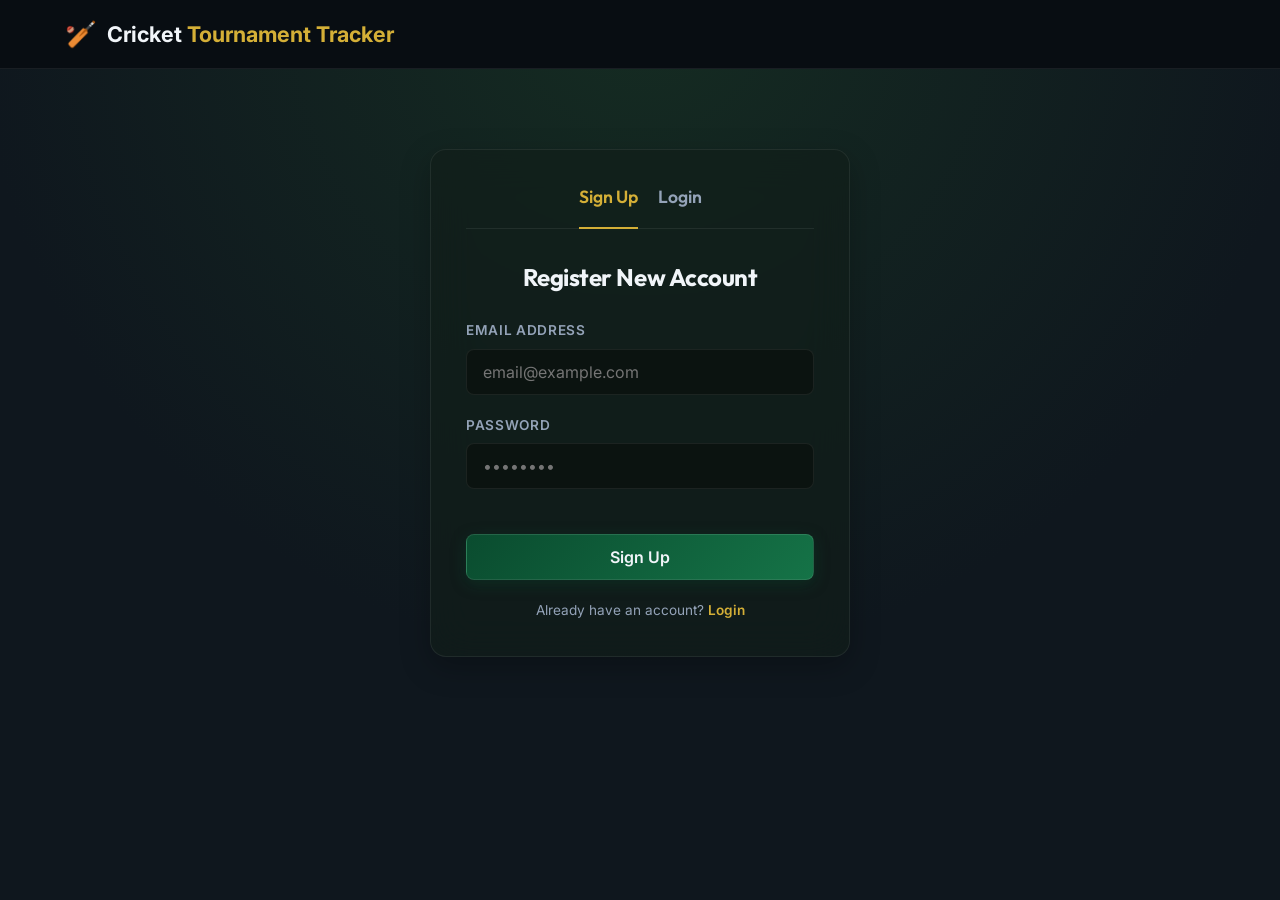
<file: frontend/index.html>
<!DOCTYPE html>
<html lang="en">
<head>
    <meta charset="UTF-8">
    <meta name="viewport" content="width=device-width, initial-scale=1.0">
    <title>Cricket Tournament Tracker</title>
    <link rel="icon" href="data:image/svg+xml,<svg xmlns=%22http://www.w3.org/2000/svg%22 viewBox=%220 0 100 100%22><text y=%22.9em%22 font-size=%2290%22>🏏</text></svg>">
    <meta name="description" content="An advanced Cricket Tournament Tracker with Live Machine Learning Win Probability Predictor for chasing teams.">
    <link rel="stylesheet" href="style.css">
</head>
<body>
    <!-- Header Navigation -->
    <header>
        <nav>
            <a href="index.html" class="logo" id="navLogo">
                <span class="logo-icon">🏏</span>
                <span class="logo-text">Cricket <span>Tournament Tracker</span></span>
            </a>
            <ul class="nav-links" id="navLinks" style="display: none;">
                <li><a href="index.html" class="active" id="navHome">Home</a></li>
                <li><a href="predictor.html" id="navPredictor">Predictor</a></li>
                <li><a href="dashboard.html" id="navDashboard">Dashboard</a></li>
                <li><a href="players.html" id="navPlayers">Players</a></li>
                <li><a href="seasons.html" id="navSeasons">Seasons</a></li>
            </ul>
        </nav>
    </header>
    <!-- Embedded Authentication View (Sign Up first, Toggleable to Login) -->
    <div id="authContent" style="display: none;">
        <div class="container">
            <div class="glass-card auth-container">
                <!-- Tabs -->
                <div class="auth-toggle">
                    <button class="toggle-tab active" id="tabSignup">Sign Up</button>
                    <button class="toggle-tab" id="tabLogin">Login</button>
                </div>

                <h2 id="authTitle" style="font-family: 'Outfit', sans-serif; margin-bottom: 25px; color: var(--text-white);">Register New Account</h2>

                <!-- Form -->
                <form id="authForm">
                    <div class="form-group" style="text-align: left;">
                        <label for="authEmail">Email Address</label>
                        <input type="email" id="authEmail" placeholder="email@example.com" required>
                    </div>

                    <div class="form-group" style="text-align: left; margin-bottom: 25px;">
                        <label for="authPassword">Password</label>
                        <input type="password" id="authPassword" placeholder="••••••••" required>
                    </div>

                    <button type="submit" class="btn-primary auth-btn" id="btnSubmit">
                        Sign Up
                    </button>
                </form>

                <div class="auth-switch-text" id="switchPrompt">
                    Already have an account? <span id="btnSwitchToLogin" style="color: var(--gold); cursor: pointer; font-weight: 600;">Login</span>
                </div>
            </div>
        </div>
    </div>

    <!-- Main Protected Page Content -->
    <div id="appContent" style="display: none;">
        <!-- Hero Section -->
        <main class="container">
            <section class="hero">
                <div class="hero-content">
                    <span class="hero-subtitle">Advanced Machine Learning System</span>
                    <h1 class="hero-title">Cricket Tournament Tracker</h1>
                    <p class="hero-desc">
                        Leveraging ball-by-ball IPL match data to estimate chasing team win probabilities in real-time. Predict chase outcomes, view player stats, and explore historical tournament dashboards.
                    </p>
                    <div class="hero-btns">
                        <a href="predictor.html" class="btn-primary" id="btnTryPredictor">Try Prediction Simulator</a>
                        <a href="dashboard.html" class="btn-secondary" id="btnExploreDashboard">View Tournament Dashboard</a>
                    </div>
                </div>
                <div class="hero-image">
                    <svg class="cricket-stadium-graphic" viewBox="0 0 400 400" fill="none" xmlns="http://www.w3.org/2000/svg">
                        <rect width="400" height="400" rx="20" fill="#0c1d17"/>
                        <circle cx="200" cy="200" r="160" stroke="#d4af37" stroke-width="2" stroke-dasharray="8 4"/>
                        <circle cx="200" cy="200" r="120" stroke="rgba(255,255,255,0.08)" stroke-width="1.5"/>
                        <circle cx="200" cy="200" r="80" stroke="rgba(255,255,255,0.08)" stroke-width="1.5"/>
                        <rect x="175" y="100" width="50" height="200" rx="4" fill="#0e3a24" stroke="rgba(255,255,255,0.1)"/>
                        <rect x="190" y="110" width="20" height="180" fill="#d4af37" opacity="0.15"/>
                        <line x1="200" y1="100" x2="200" y2="300" stroke="#d4af37" stroke-width="1.5" stroke-dasharray="4 2"/>
                        <circle cx="200" cy="200" r="30" stroke="#d4af37" stroke-width="1.5" fill="rgba(10, 76, 47, 0.4)"/>
                        <path d="M 175 140 L 225 140 M 175 260 L 225 260" stroke="rgba(255,255,255,0.3)" stroke-width="2"/>
                    </svg>
                </div>
            </section>
        </main>
        <!-- Quick Stats -->
        <section class="quick-stats">
            <div class="stat-badge glass-card">
                <div class="stat-num" id="statSeasons">--</div>
                <div class="stat-label">Seasons Tracked</div>
            </div>
            <div class="stat-badge glass-card">
                <div class="stat-num" id="statMatches">--</div>
                <div class="stat-label">Matches Tracked</div>
            </div>
            <div class="stat-badge glass-card">
                <div class="stat-num" id="statPlayers">--</div>
                <div class="stat-label">Registered Players</div>
            </div>
            <div class="stat-badge glass-card">
                <div class="stat-num" id="statPredictions">--</div>
                <div class="stat-label">Model Predictions Logs</div>
            </div>
        </section>
        <!-- Features Section -->
        <section class="container">
            <div class="section-header">
                <h2 class="section-title">Explore Core Capabilities</h2>
                <p class="section-subtitle">A fully integrated analytics and ML modeling solution</p>
            </div>
            <div style="display: grid; grid-template-columns: repeat(auto-fit, minmax(320px, 1fr)); gap: 30px;">
                <div class="glass-card">
                    <h3 style="font-size: 1.4rem; color: var(--gold); margin-bottom: 12px;">📊 Match Dashboard</h3>
                    <p style="color: var(--text-muted); font-size: 0.95rem; margin-bottom: 20px;">
                        Dive deep into historical IPL summaries. View season stats, run scoring patterns, sixes & fours count, and champions history charts.
                    </p>
                    <a href="dashboard.html" style="color: var(--text-white); text-decoration: none; font-weight: 600; font-size: 0.9rem; display: inline-flex; align-items: center; gap: 5px;">Go to Dashboard →</a>
                </div>
                
                <div class="glass-card">
                    <h3 style="font-size: 1.4rem; color: var(--gold); margin-bottom: 12px;">🧠 ML win probability</h3>
                    <p style="color: var(--text-muted); font-size: 0.95rem; margin-bottom: 20px;">
                        Simulate real-time second-innings scenarios. Model takes target, current score, wickets, and overs to predict chasing team victory chances.
                    </p>
                    <a href="predictor.html" style="color: var(--text-white); text-decoration: none; font-weight: 600; font-size: 0.9rem; display: inline-flex; align-items: center; gap: 5px;">Open Predictor →</a>
                </div>
                <div class="glass-card">
                    <h3 style="font-size: 1.4rem; color: var(--gold); margin-bottom: 12px;">👥 Players Roster</h3>
                    <p style="color: var(--text-muted); font-size: 0.95rem; margin-bottom: 20px;">
                        Explore active players. Filter by nationality and playing roles, find debut years, base auction price, and highest historical price.
                    </p>
                    <a href="players.html" style="color: var(--text-white); text-decoration: none; font-weight: 600; font-size: 0.9rem; display: inline-flex; align-items: center; gap: 5px;">Browse Players →</a>
                </div>
            </div>
        </section>
        <!-- Footer -->
        <footer>
            <p>© 2026 Cricket Tournament Tracker.</p>
        </footer>
    </div>
    <!-- Toast / Notifications -->
    <div class="toast-container" id="toastContainer"></div>
    <script src="script.js"></script>
    <script>
        // API_BASE is already defined globally in script.js
        
        // Quick stats fetching
        async function loadQuickStats() {
            try {
                const response = await fetch(`${API_BASE}/api/dashboard_stats`);
                const data = await response.json();
                if (response.ok) {
                    document.getElementById('statSeasons').innerText = data.total_seasons || 0;
                    document.getElementById('statMatches').innerText = data.total_seasons ? data.total_seasons * 60 : 0;
                    document.getElementById('statPlayers').innerText = data.total_players || 0;
                }
                
                const user = localStorage.getItem("user");
                const responseLogs = await fetch(`${API_BASE}/api/history?user_email=${encodeURIComponent(user || '')}`);
                const logs = await responseLogs.json();
                if (responseLogs.ok) {
                    document.getElementById('statPredictions').innerText = logs.length || 0;
                }
            } catch (error) {
                console.error("Failed to load quick stats:", error);
            }
        }

        // Embedded Auth Controller Logic
        const tabLogin = document.getElementById('tabLogin');
        const tabSignup = document.getElementById('tabSignup');
        const authTitle = document.getElementById('authTitle');
        const btnSubmit = document.getElementById('btnSubmit');
        const switchPrompt = document.getElementById('switchPrompt');
        const authForm = document.getElementById('authForm');
        
        let isLoginMode = false; // Default is Sign Up mode as requested by user

        function setMode(loginMode) {
            isLoginMode = loginMode;
            if (isLoginMode) {
                tabLogin.classList.add('active');
                tabSignup.classList.remove('active');
                authTitle.innerText = "Access Your Account";
                btnSubmit.innerText = "Login";
                switchPrompt.innerHTML = `Don't have an account? <span id="btnSwitchToSignup" style="color: var(--gold); cursor: pointer; font-weight: 600;">Create Account</span>`;
                document.getElementById('btnSwitchToSignup').addEventListener('click', () => setMode(false));
            } else {
                tabSignup.classList.add('active');
                tabLogin.classList.remove('active');
                authTitle.innerText = "Register New Account";
                btnSubmit.innerText = "Sign Up";
                switchPrompt.innerHTML = `Already have an account? <span id="btnSwitchToLogin" style="color: var(--gold); cursor: pointer; font-weight: 600;">Login</span>`;
                document.getElementById('btnSwitchToLogin').addEventListener('click', () => setMode(true));
            }
        }

        // Setup Event Listeners
        tabLogin.addEventListener('click', () => setMode(true));
        tabSignup.addEventListener('click', () => setMode(false));

        authForm.addEventListener('submit', async (e) => {
            e.preventDefault();
            
            const email = document.getElementById('authEmail').value;
            const password = document.getElementById('authPassword').value;
            const submitBtn = document.getElementById('btnSubmit');
            const originalText = submitBtn.innerText;
            
            submitBtn.innerText = isLoginMode ? 'Signing In...' : 'Registering...';
            submitBtn.disabled = true;

            const endpoint = isLoginMode ? '/api/auth/login' : '/api/auth/signup';
            
            try {
                const response = await fetch(`${API_BASE}${endpoint}`, {
                    method: 'POST',
                    headers: { 'Content-Type': 'application/json' },
                    body: JSON.stringify({ email, password })
                });

                const data = await response.json();

                if (!response.ok) {
                    showToast(data.error || 'Authentication action failed.', 'error');
                    return;
                }

                if (isLoginMode) {
                    showToast('Login successful!', 'success');
                    localStorage.setItem('user', data.user);
                    
                    // Transition to main content
                    document.getElementById('authContent').style.display = 'none';
                    document.getElementById('navLinks').style.display = 'flex';
                    document.getElementById('appContent').style.display = 'block';
                    
                    // Update navbar login status
                    if (typeof updateNavbar === 'function') {
                        updateNavbar();
                    }
                    
                    loadQuickStats();
                } else {
                    // Registration successful - Switch to login mode
                    showToast('Registration successful! Please login.', 'success');
                    setMode(true);
                    document.getElementById('authPassword').value = '';
                }
            } catch (err) {
                console.error(err);
                showToast('Could not connect to authentication API.', 'error');
            } finally {
                submitBtn.innerText = originalText;
                submitBtn.disabled = false;
            }
        });

        // Initialize view based on user session status
        window.addEventListener('DOMContentLoaded', () => {
            const user = localStorage.getItem('user');
            if (user) {
                document.getElementById('navLinks').style.display = 'flex';
                document.getElementById('appContent').style.display = 'block';
                loadQuickStats();
            } else {
                document.getElementById('authContent').style.display = 'block';
                setMode(false); // First page open is signup/create account
            }
        });
    </script>
</body>
</html>
</file>
<file: frontend/style.css>
@import url('https://fonts.googleapis.com/css2?family=Inter:wght@300;400;500;600;700&family=Outfit:wght@400;500;600;700;800&display=swap');
:root {
    /* Color Palette */
    --primary: #0a4c2f;
    --primary-glow: rgba(10, 76, 47, 0.35);
    --gold: #d4af37;
    --gold-glow: rgba(212, 175, 55, 0.4);
    --gold-hover: #f3cf58;
    
    --bg-dark: #0f171e;
    --bg-card: rgba(18, 30, 26, 0.65);
    --bg-nav: #080d12;
    --border-color: rgba(255, 255, 255, 0.07);
    --border-gold: rgba(212, 175, 55, 0.25);
    
    --text-white: #f1f5f9;
    --text-muted: #94a3b8;
    --text-green: #3cd070;
    
    --transition: all 0.3s cubic-bezier(0.4, 0, 0.2, 1);
}
* {
    margin: 0;
    padding: 0;
    box-sizing: border-box;
    font-family: 'Inter', sans-serif;
}
body {
    background: radial-gradient(circle at 50% 0%, #152c22 0%, #0f171e 60%);
    color: var(--text-white);
    min-height: 100vh;
    overflow-x: hidden;
    line-height: 1.5;
}
h1, h2, h3, h4, h5, h6 {
    font-family: 'Outfit', sans-serif;
    letter-spacing: -0.02em;
}
/* Scrollbar */
::-webkit-scrollbar {
    width: 8px;
}
::-webkit-scrollbar-track {
    background: var(--bg-dark);
}
::-webkit-scrollbar-thumb {
    background: var(--primary);
    border-radius: 4px;
}
::-webkit-scrollbar-thumb:hover {
    background: var(--gold);
}
/* Navbar */
header {
    background: var(--bg-nav);
    border-bottom: 1px solid var(--border-color);
    position: sticky;
    top: 0;
    z-index: 100;
    backdrop-filter: blur(12px);
}
nav {
    max-width: 1200px;
    margin: 0 auto;
    padding: 15px 25px;
    display: flex;
    justify-content: space-between;
    align-items: center;
}
.logo {
    display: flex;
    align-items: center;
    gap: 10px;
    text-decoration: none;
}
.logo-icon {
    font-size: 1.6rem;
}
.logo-text {
    font-size: 1.35rem;
    font-weight: 700;
    color: var(--text-white);
}
.logo-text span {
    color: var(--gold);
}
.nav-links {
    display: flex;
    list-style: none;
    gap: 30px;
}
.nav-links a {
    color: var(--text-muted);
    text-decoration: none;
    font-weight: 500;
    font-size: 0.95rem;
    transition: var(--transition);
    padding: 6px 0;
    position: relative;
}
.nav-links a:hover, .nav-links a.active {
    color: var(--text-white);
}
.nav-links a::after {
    content: '';
    position: absolute;
    bottom: 0;
    left: 0;
    width: 0;
    height: 2px;
    background: var(--gold);
    transition: var(--transition);
}
.nav-links a:hover::after, .nav-links a.active::after {
    width: 100%;
}
/* Glassmorphism Cards */
.glass-card {
    background: var(--bg-card);
    border: 1px solid var(--border-color);
    border-radius: 16px;
    padding: 30px;
    backdrop-filter: blur(20px);
    -webkit-backdrop-filter: blur(20px);
    box-shadow: 0 10px 30px rgba(0, 0, 0, 0.25);
    transition: var(--transition);
}
.glass-card:hover {
    border-color: var(--border-gold);
    box-shadow: 0 15px 35px rgba(212, 175, 55, 0.05);
}
/* Buttons */
.btn-primary {
    background: linear-gradient(135deg, var(--primary) 0%, #157347 100%);
    color: var(--text-white);
    border: 1px solid rgba(255, 255, 255, 0.1);
    padding: 12px 28px;
    border-radius: 8px;
    cursor: pointer;
    font-weight: 600;
    font-size: 1rem;
    text-decoration: none;
    display: inline-flex;
    align-items: center;
    gap: 8px;
    transition: var(--transition);
    box-shadow: 0 4px 15px var(--primary-glow);
}
.btn-primary:hover {
    transform: translateY(-2px);
    box-shadow: 0 6px 20px rgba(21, 115, 71, 0.5);
}
.btn-secondary {
    background: transparent;
    color: var(--gold);
    border: 1px solid var(--gold);
    padding: 12px 28px;
    border-radius: 8px;
    cursor: pointer;
    font-weight: 600;
    font-size: 1rem;
    text-decoration: none;
    display: inline-flex;
    align-items: center;
    gap: 8px;
    transition: var(--transition);
}
.btn-secondary:hover {
    background: rgba(212, 175, 55, 0.08);
    border-color: var(--gold-hover);
    color: var(--gold-hover);
    transform: translateY(-2px);
}
/* Hero Section */
.hero {
    max-width: 1200px;
    margin: 80px auto;
    padding: 0 25px;
    display: flex;
    align-items: center;
    gap: 50px;
}
.hero-content {
    flex: 1.2;
}
.hero-subtitle {
    color: var(--gold);
    text-transform: uppercase;
    letter-spacing: 0.15em;
    font-weight: 600;
    font-size: 0.85rem;
    margin-bottom: 15px;
    display: block;
}
.hero-title {
    font-size: 3.5rem;
    font-weight: 800;
    line-height: 1.15;
    margin-bottom: 20px;
    background: linear-gradient(135deg, #fff 40%, var(--text-muted) 100%);
    -webkit-background-clip: text;
    -webkit-text-fill-color: transparent;
}
.hero-desc {
    color: var(--text-muted);
    font-size: 1.1rem;
    margin-bottom: 35px;
    max-width: 580px;
}
.hero-btns {
    display: flex;
    gap: 20px;
}
.hero-image {
    flex: 0.8;
    display: flex;
    justify-content: center;
    position: relative;
}
.hero-image::before {
    content: '';
    position: absolute;
    width: 250px;
    height: 250px;
    background: var(--primary-glow);
    border-radius: 50%;
    filter: blur(80px);
    z-index: -1;
    top: 50%;
    left: 50%;
    transform: translate(-50%, -50%);
}
.cricket-stadium-graphic {
    width: 100%;
    max-width: 400px;
    height: auto;
    border-radius: 20px;
    border: 2px solid var(--border-gold);
    box-shadow: 0 15px 40px rgba(0, 0, 0, 0.4);
    transform: rotate3d(1, 1, 1, 5deg);
    transition: var(--transition);
}
.cricket-stadium-graphic:hover {
    transform: rotate3d(0, 0, 0, 0) scale(1.03);
}
/* Stats Badges */
.quick-stats {
    display: grid;
    grid-template-columns: repeat(4, 1fr);
    gap: 25px;
    max-width: 1200px;
    margin: 50px auto;
    padding: 0 25px;
}
.stat-badge {
    text-align: center;
    padding: 25px;
}
.stat-num {
    font-size: 2.5rem;
    font-weight: 800;
    color: var(--gold);
    font-family: 'Outfit', sans-serif;
    margin-bottom: 5px;
}
.stat-label {
    color: var(--text-muted);
    font-size: 0.9rem;
    font-weight: 500;
    text-transform: uppercase;
    letter-spacing: 0.05em;
}
/* Layout Grid container */
.container {
    max-width: 1200px;
    margin: 40px auto;
    padding: 0 25px;
}
.section-header {
    margin-bottom: 35px;
    text-align: center;
}
.section-title {
    font-size: 2.2rem;
    color: var(--text-white);
    margin-bottom: 8px;
}
.section-subtitle {
    color: var(--text-muted);
    font-size: 1rem;
}
/* Dashboard / Predictor Forms */
.predictor-layout {
    display: grid;
    grid-template-columns: 1.2fr 0.8fr;
    gap: 30px;
    align-items: start;
}
.form-group {
    margin-bottom: 20px;
}
.form-group label {
    display: block;
    color: var(--text-muted);
    font-size: 0.85rem;
    font-weight: 600;
    margin-bottom: 8px;
    text-transform: uppercase;
    letter-spacing: 0.05em;
}
.form-row {
    display: grid;
    grid-template-columns: 1fr 1fr;
    gap: 20px;
}
.form-row-three {
    display: grid;
    grid-template-columns: 1fr 1fr 1fr;
    gap: 15px;
}
select, input {
    width: 100%;
    padding: 12px 16px;
    background: rgba(10, 18, 14, 0.8);
    border: 1px solid var(--border-color);
    border-radius: 8px;
    color: var(--text-white);
    font-size: 1rem;
    outline: none;
    transition: var(--transition);
}
select:focus, input:focus {
    border-color: var(--gold);
    box-shadow: 0 0 10px var(--gold-glow);
}
select option {
    background: #0f171e;
    color: var(--text-white);
}
/* Prediction Output Gauge */
.prediction-card {
    text-align: center;
    position: sticky;
    top: 100px;
}
.gauge-container {
    position: relative;
    width: 220px;
    height: 220px;
    margin: 25px auto;
}
.gauge-svg {
    transform: rotate(-90deg);
}
.gauge-track {
    fill: none;
    stroke: rgba(255, 255, 255, 0.05);
    stroke-width: 14;
}
.gauge-fill {
    fill: none;
    stroke: var(--text-green);
    stroke-width: 14;
    stroke-dasharray: 565; /* 2 * PI * 90 */
    stroke-dashoffset: 565;
    stroke-linecap: round;
    transition: stroke-dashoffset 1s ease-in-out;
}
.gauge-center {
    position: absolute;
    top: 50%;
    left: 50%;
    transform: translate(-50%, -50%);
    text-align: center;
}
.gauge-val {
    font-size: 2.6rem;
    font-weight: 800;
    color: var(--text-white);
    font-family: 'Outfit', sans-serif;
    line-height: 1;
}
.gauge-label {
    font-size: 0.8rem;
    color: var(--text-muted);
    text-transform: uppercase;
    letter-spacing: 0.05em;
    margin-top: 5px;
}
.prob-split {
    display: flex;
    justify-content: space-around;
    margin-top: 25px;
    padding-top: 20px;
    border-top: 1px solid var(--border-color);
}
.prob-item {
    text-align: center;
}
.prob-name {
    font-size: 0.85rem;
    color: var(--text-muted);
    margin-bottom: 5px;
}
.prob-pct {
    font-size: 1.4rem;
    font-weight: 700;
    font-family: 'Outfit', sans-serif;
}
.prob-chasing .prob-pct {
    color: var(--text-green);
}
.prob-defending .prob-pct {
    color: #e04a4a;
}
.result-verdict {
    margin-top: 25px;
    padding: 15px;
    border-radius: 8px;
    background: rgba(60, 208, 112, 0.08);
    border: 1px solid rgba(60, 208, 112, 0.15);
    font-weight: 600;
    font-family: 'Outfit', sans-serif;
    color: var(--text-green);
    letter-spacing: 0.02em;
}
.result-verdict.defending-wins {
    background: rgba(224, 74, 74, 0.08);
    border-color: rgba(224, 74, 74, 0.15);
    color: #e04a4a;
}
.result-metrics {
    display: grid;
    grid-template-columns: repeat(3, 1fr);
    gap: 15px;
    margin-top: 20px;
}
.metric-box {
    background: rgba(255, 255, 255, 0.02);
    border: 1px solid var(--border-color);
    padding: 12px 5px;
    border-radius: 8px;
    text-align: center;
}
.metric-box .val {
    font-size: 1.15rem;
    font-weight: 700;
    color: var(--text-white);
}
.metric-box .lbl {
    font-size: 0.75rem;
    color: var(--text-muted);
}
/* Tables and Search */
.search-bar-container {
    display: flex;
    gap: 15px;
    margin-bottom: 25px;
}
.search-input-wrapper {
    flex: 1;
    position: relative;
}
.search-input-wrapper input {
    padding-left: 45px;
}
.search-icon {
    position: absolute;
    left: 16px;
    top: 50%;
    transform: translateY(-50%);
    color: var(--text-muted);
}
.filter-select {
    width: 200px;
}
.table-responsive {
    width: 100%;
    overflow-x: auto;
    border-radius: 12px;
    border: 1px solid var(--border-color);
}
table {
    width: 100%;
    border-collapse: collapse;
    text-align: left;
    background: rgba(18, 30, 26, 0.3);
}
th, td {
    padding: 16px 20px;
    font-size: 0.95rem;
    border-bottom: 1px solid var(--border-color);
}
th {
    background: rgba(10, 18, 14, 0.9);
    color: var(--gold);
    font-weight: 600;
    text-transform: uppercase;
    font-size: 0.8rem;
    letter-spacing: 0.05em;
    font-family: 'Outfit', sans-serif;
}
tr:last-child td {
    border-bottom: none;
}
tr:hover td {
    background: rgba(255, 255, 255, 0.02);
}
/* Pagination */
.pagination {
    display: flex;
    justify-content: space-between;
    align-items: center;
    margin-top: 25px;
}
.page-info {
    color: var(--text-muted);
    font-size: 0.9rem;
}
.page-btns {
    display: flex;
    gap: 10px;
}
.btn-page {
    background: rgba(255, 255, 255, 0.04);
    border: 1px solid var(--border-color);
    color: var(--text-white);
    padding: 8px 16px;
    border-radius: 6px;
    cursor: pointer;
    font-weight: 600;
    font-size: 0.9rem;
    transition: var(--transition);
}
.btn-page:hover:not(:disabled) {
    border-color: var(--gold);
    color: var(--gold);
}
.btn-page:disabled {
    opacity: 0.4;
    cursor: not-allowed;
}
/* Dashboard Charts layout */
.dashboard-grid {
    display: grid;
    grid-template-columns: repeat(2, 1fr);
    gap: 30px;
    margin-bottom: 40px;
}
.chart-card {
    height: 380px;
    position: relative;
}
.chart-container {
    position: relative;
    width: 100%;
    height: 280px;
    margin-top: 15px;
}
/* Footer */
footer {
    background: var(--bg-nav);
    border-top: 1px solid var(--border-color);
    padding: 40px 25px;
    text-align: center;
    color: var(--text-muted);
    font-size: 0.9rem;
    margin-top: 80px;
}
footer p span {
    color: var(--gold);
}
/* Toast Messages */
.toast-container {
    position: fixed;
    bottom: 25px;
    right: 25px;
    z-index: 1000;
}
.toast {
    background: rgba(18, 30, 26, 0.95);
    border: 1px solid var(--border-gold);
    color: var(--text-white);
    padding: 16px 24px;
    border-radius: 8px;
    box-shadow: 0 10px 25px rgba(0,0,0,0.5);
    backdrop-filter: blur(8px);
    display: flex;
    align-items: center;
    gap: 12px;
    margin-top: 10px;
    animation: slideIn 0.3s ease-out forwards;
}
@keyframes slideIn {
    from {
        transform: translateX(100%);
        opacity: 0;
    }
    to {
        transform: translateX(0);
        opacity: 1;
    }
}
/* Responsive Styles */
@media (max-width: 992px) {
    .predictor-layout {
        grid-template-columns: 1fr;
    }
    
    .prediction-card {
        position: static;
    }
    
    .dashboard-grid {
        grid-template-columns: 1fr;
    }
    
    .hero {
        flex-direction: column;
        text-align: center;
        margin: 50px auto;
        gap: 30px;
    }
    
    .hero-btns {
        justify-content: center;
        flex-wrap: wrap;
        gap: 15px;
    }
    
    .hero-desc {
        margin-left: auto;
        margin-right: auto;
    }
    
    .quick-stats {
        grid-template-columns: repeat(2, 1fr);
    }
}

@media (max-width: 768px) {
    th, td {
        padding: 12px 14px;
        font-size: 0.85rem;
    }
    .section-title {
        font-size: 1.8rem;
    }
    .hero-title {
        font-size: 2.6rem;
    }
}

@media (max-width: 576px) {
    .quick-stats {
        grid-template-columns: 1fr;
        gap: 15px;
        margin: 30px auto;
    }
    
    .form-row {
        grid-template-columns: 1fr;
        gap: 15px;
    }
    
    .form-row-three {
        grid-template-columns: 1fr;
        gap: 15px;
    }
    
    nav {
        flex-direction: column;
        gap: 15px;
        text-align: center;
    }
    
    .nav-links {
        width: 100%;
        justify-content: center;
        font-size: 0.85rem;
        flex-wrap: wrap;
        gap: 10px 15px;
    }
    
    .hero-title {
        font-size: 2.0rem;
    }
    
    .search-bar-container {
        flex-direction: column;
        gap: 10px;
    }
    
    .filter-select {
        width: 100%;
    }
}

@media (max-width: 480px) {
    .auth-container {
        padding: 24px 20px;
        margin: 40px auto;
        border-radius: 12px;
    }
    .auth-toggle {
        gap: 10px;
        margin-bottom: 20px;
        padding-bottom: 10px;
    }
    .toggle-tab {
        font-size: 1rem;
    }
    .container {
        padding: 0 15px;
        margin: 20px auto;
    }
    .glass-card {
        padding: 20px 15px;
    }
}

/* Auth Portal Direct Embedding Styles */
.auth-container {
    max-width: 420px;
    margin: 80px auto;
    padding: 35px;
    text-align: center;
}
.auth-toggle {
    display: flex;
    justify-content: center;
    gap: 20px;
    margin-bottom: 30px;
    border-bottom: 1px solid var(--border-color);
    padding-bottom: 15px;
}
.toggle-tab {
    font-size: 1.1rem;
    font-weight: 600;
    color: var(--text-muted);
    cursor: pointer;
    transition: var(--transition);
    font-family: 'Outfit', sans-serif;
    background: none;
    border: none;
    outline: none;
    padding-bottom: 5px;
    position: relative;
}
.toggle-tab.active {
    color: var(--gold);
}
.toggle-tab.active::after {
    content: '';
    position: absolute;
    bottom: -16px;
    left: 0;
    width: 100%;
    height: 2px;
    background: var(--gold);
}
.auth-btn {
    width: 100%;
    justify-content: center;
    margin-top: 20px;
}
.auth-switch-text {
    margin-top: 20px;
    font-size: 0.85rem;
    color: var(--text-muted);
}
.auth-switch-text span {
    color: var(--gold);
    cursor: pointer;
    font-weight: 600;
}
</file>
